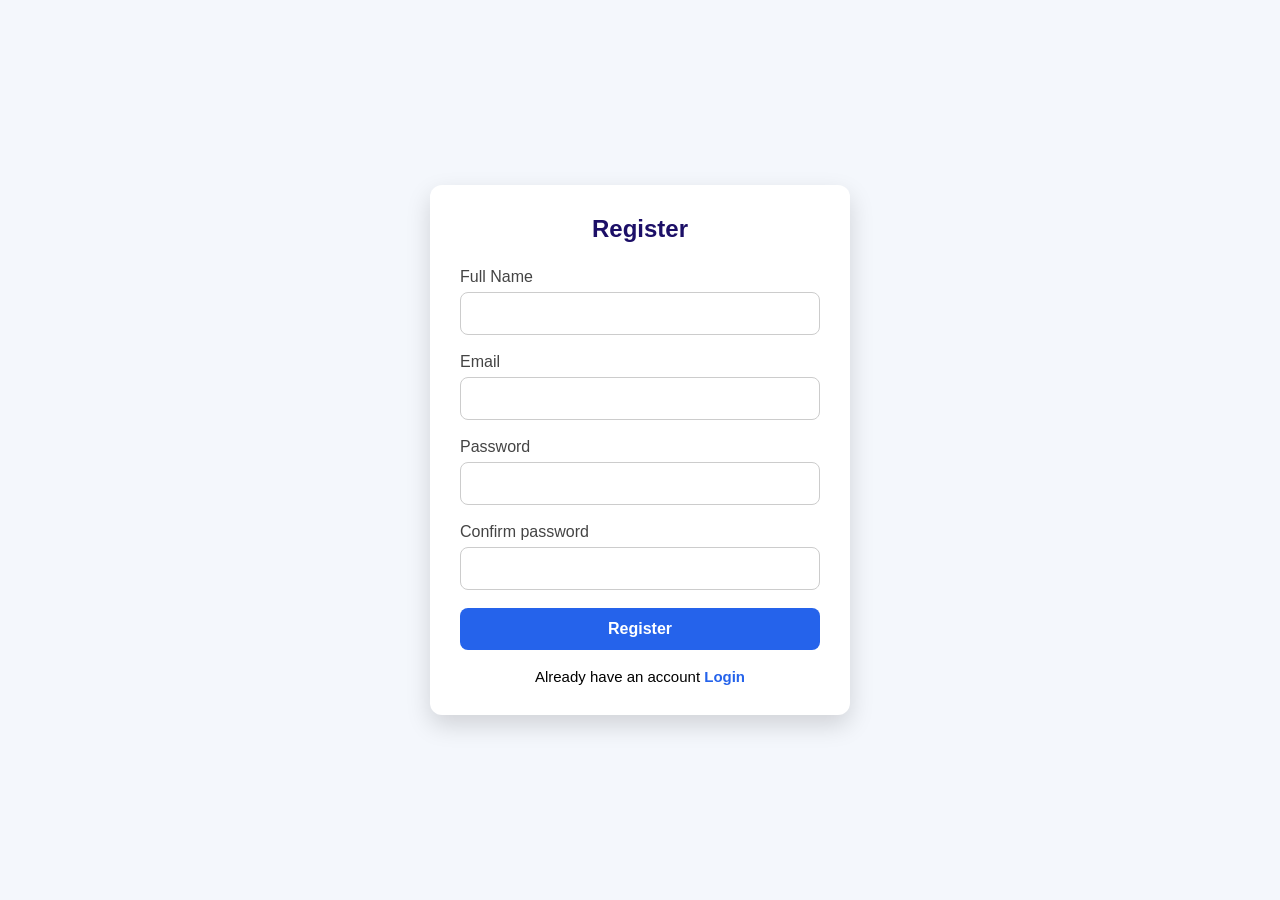
<file: index.html>
<!DOCTYPE html>
<html lang="en">

<head>
    <meta charset="UTF-8">
    <meta name="viewport" content="width=device-width, initial-scale=1.0">
    <title>Register</title>
    <link rel="stylesheet" href="style.css">
</head>

<body>
    <div class="container">
        <div class="card">
            <h2>Register</h2>

            <form id="registerForm">
                <label for="fullName">Full Name</label>
                <input type="text" name="fullName" id="name">

                <label for="email">Email</label>
                <input type="email" name="email" id="email">

                <label for="password">Password</label>
                <input type="password" name="password" id="password">

                <label for="confirmpass">Confirm password</label>
                <input type="password" name="confirmpass" id="confirmPass">

                <button>Register</button>

            </form>
            
              <p class="login-text">
                        Already have an account
                    <a href="login/login.html">Login</a>
                    </p>
                
        </div>
    </div>
    <script src="script.js"></script>
</body>
</html>
</file>
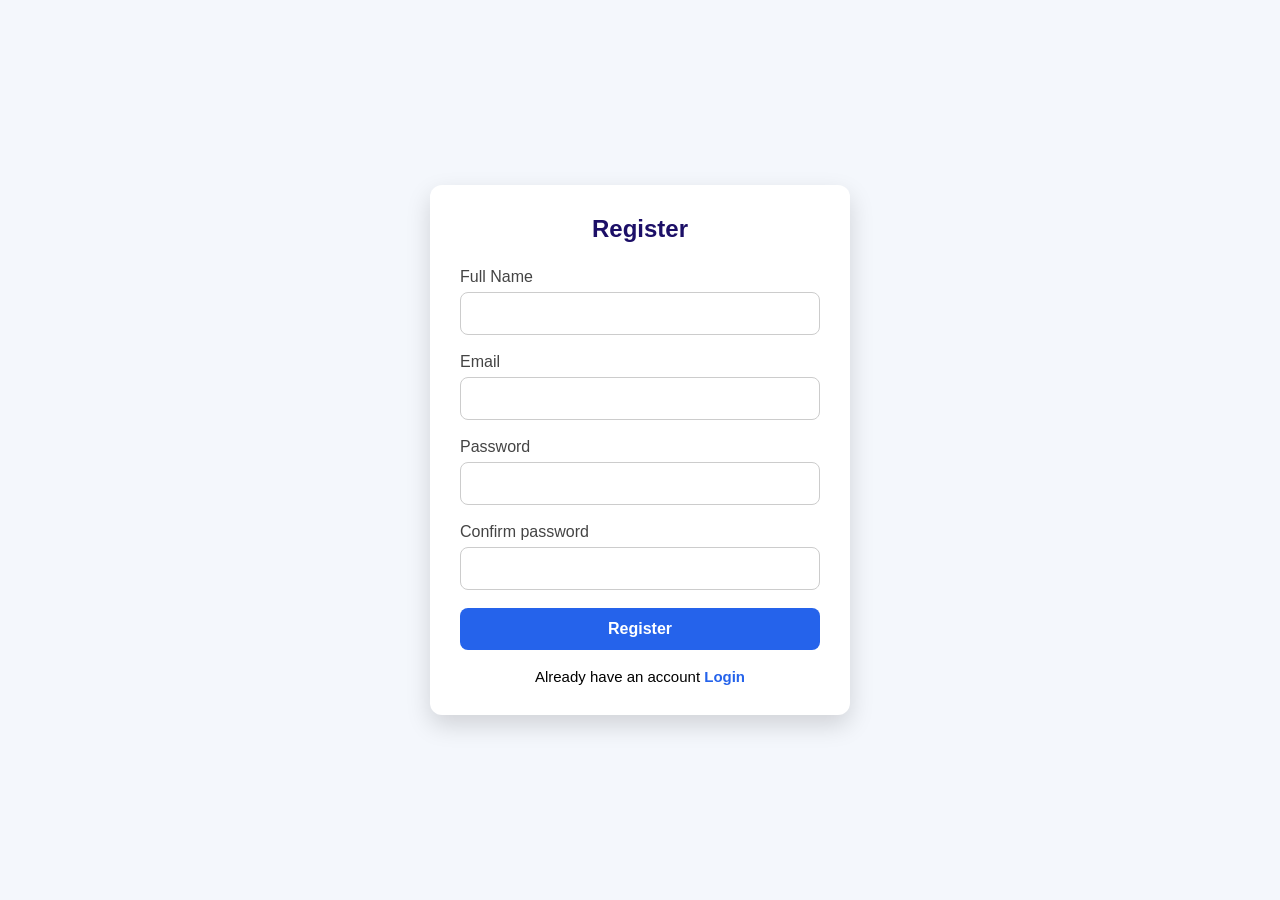
<file: Register/index.html>
<!DOCTYPE html>
<html lang="en">

<head>
    <meta charset="UTF-8">
    <meta name="viewport" content="width=device-width, initial-scale=1.0">
    <title>Register</title>
    <link rel="stylesheet" href="/CSS/style.css">
</head>

<body>
    <div class="container">
        <div class="card">
            <h2>Register</h2>

            <form id="registerForm">
                <label for="fullName">Full Name</label>
                <input type="text" name="fullName" id="name">

                <label for="email">Email</label>
                <input type="email" name="email" id="email">

                <label for="password">Password</label>
                <input type="password" name="password" id="password">

                <label for="confirmpass">Confirm password</label>
                <input type="password" name="confirmpass" id="confirmPass">

                <button>Register</button>

            </form>
            
              <p class="login-text">
                        Already have an account
                    <a href="/login/login.html">Login</a>
                    </p>
                
        </div>
    </div>
</body>
<script src="/Register/register.js"></script>
</html>
</file>
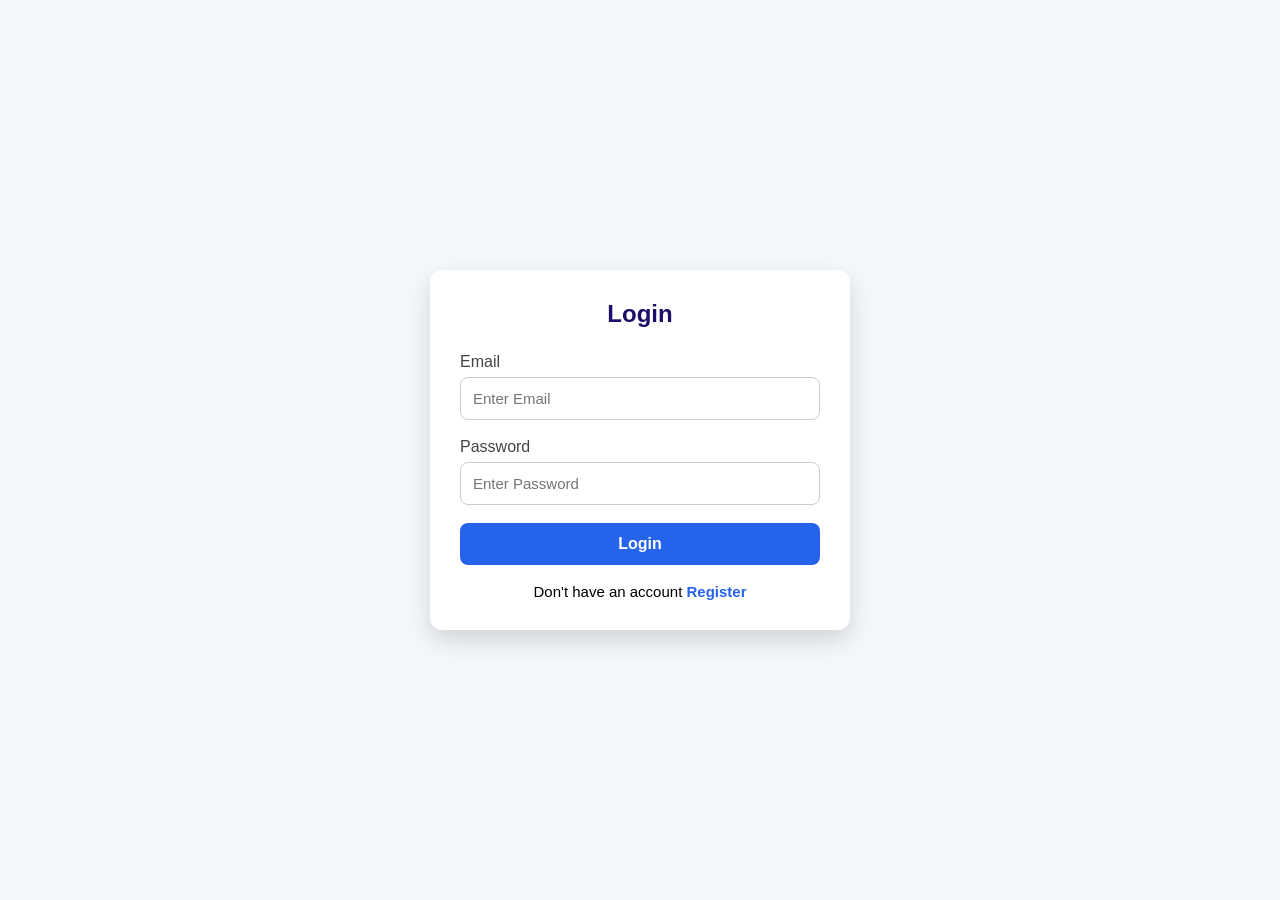
<file: home/home.html>
<!DOCTYPE html>
<html lang="en">
<head>
    <meta charset="UTF-8">
    <meta name="viewport" content="width=device-width, initial-scale=1.0">
    <title>Home</title>
    <link rel="stylesheet" href="../style.css">
</head>
<body>
    <div class="container">
        <div class="card">
            <h2 id="welcomeText">Welcome</h2>

            <button id="logoutBtn">
                Logout
            </button>

        </div>
    </div>
    <script src="home.js"></script>
</body>
</html>
</file>
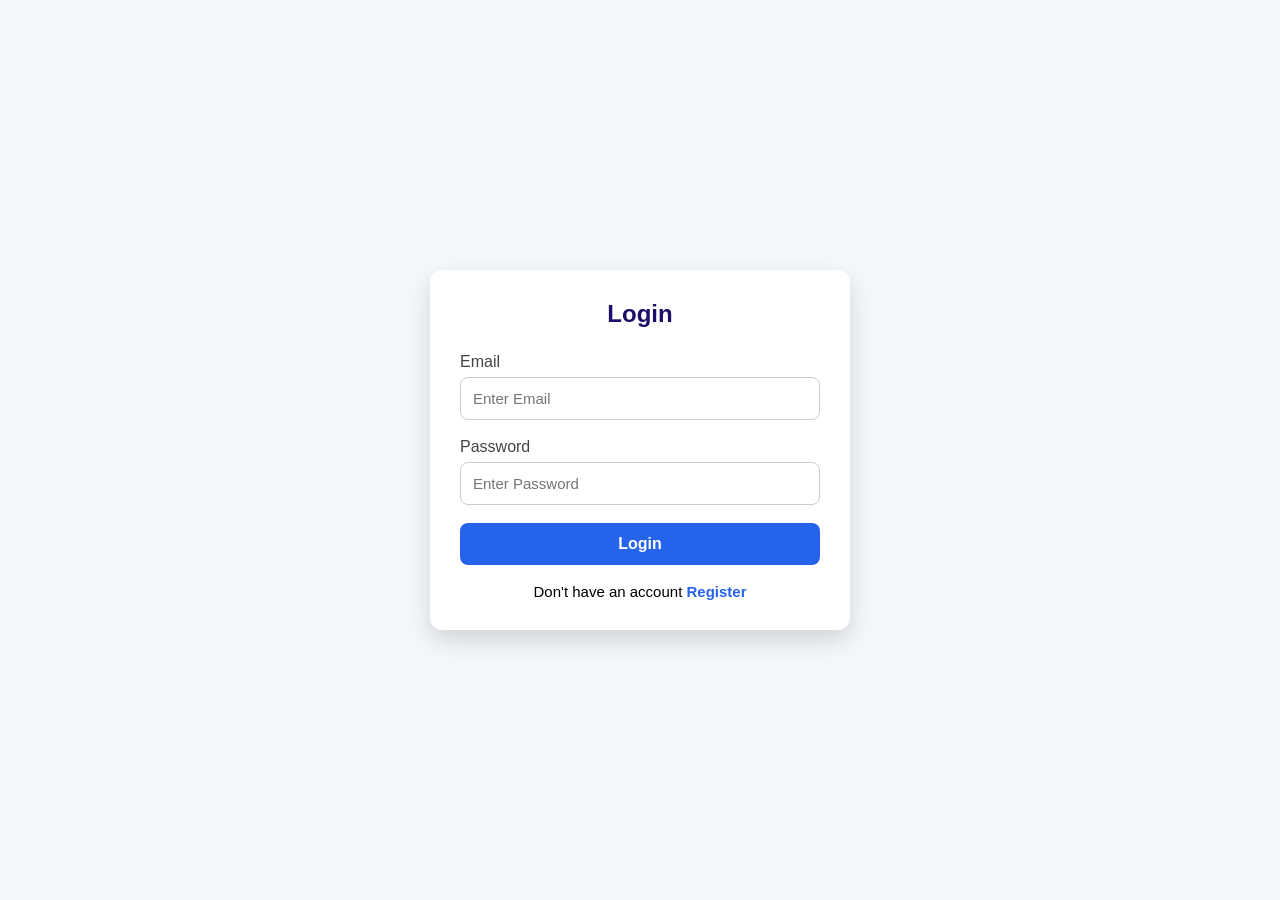
<file: login/login.html>
<!DOCTYPE html>
<html lang="en">
<head>
    <meta charset="UTF-8">
    <meta name="viewport" content="width=device-width, initial-scale=1.0">
    <title>Login</title>
    <link rel="stylesheet" href="../style.css">
</head>
<body>
    <div class="container">
        <div class="card">
            <h2>Login</h2>

            <form id="loginForm">

                <label for="email">Email</label>
                <input type="email" name="email" id="loginEmail" placeholder="Enter Email">

                <label for="password">Password</label>
                <input type="password" name="password" id="loginPassword" placeholder="Enter Password">

                <button type="submit">Login</button>

            </form>
            <p class="login-text">
                Don't have an account
                <a href="../index.html">Register</a>
            </p>
        </div>
    </div>
    <script src="login.js"></script>
</body>
</html>
</file>
<file: style.css>
*{
    padding: 0;
    margin: 0;
    box-sizing: border-box;
    font-family: sans-serif;
}
body{
    background: #f4f7fc;
    display: flex;
    justify-content: center;
    align-items: center;
    min-height: 100vh;
    padding:20px;
}
.container{
    width: 100%;
    display: flex;
    justify-content: center;
    align-items: center;
}
.card{
    background: #fff;
    width: 100%;
    max-width: 420px;
    padding: 30px;
    border-radius: 12px;
    box-shadow: 0 10px 25px rgba(0,0,0,0.15);
}
.card h2{
    text-align: center;
    margin-bottom: 25px;
    color: #1c0f67;
}
label{
    display: block;
    margin-bottom: 6px;
    font-weight: 500;
    color: #444;
}
input{
    width: 100%;
    padding:12px;
    margin-bottom: 18px;
    border: 1px solid #ccc;
    border-radius: 8px;
    outline: none;
    font-size: 15px;
    transition: 0.3s;
}
input:focus{
    border-color: #2563eb;
    box-shadow: 0 0 5px rgba(37,99,235,0.3);
}
button{
    width: 100%;
    padding: 12px;
    background:#2563eb;
    color: white;
    border: none;
    border-radius: 8px;
    font-size: 16px;
    font-weight: 600;
    cursor: pointer;
    transition: 0.3s;
}
button:hover{
    background: #1d4ed8;
}
.login-text{
    text-align: center;
    margin-top: 18px;
    font-size: 15px;
}
.login-text a{
    color: #2563eb;
    text-decoration: none;
    font-weight: 600;
}
.login-text a:hover{
    text-decoration: underline;
}

@media (max-width: 480px) {
    .card{
        padding: 20px;
    }
    .card h2{
        font-size: 24px;
    }
    input{
        padding: 10px;
    }
    button{
        padding: 10px;
    }
}
</file>
<file: CSS/style.css>
*{
    padding: 0;
    margin: 0;
    box-sizing: border-box;
    font-family: sans-serif;
}
body{
    background: #f4f7fc;
    display: flex;
    justify-content: center;
    align-items: center;
    min-height: 100vh;
    padding:20px;
}
.container{
    width: 100%;
    display: flex;
    justify-content: center;
    align-items: center;
}
.card{
    background: #fff;
    width: 100%;
    max-width: 420px;
    padding: 30px;
    border-radius: 12px;
    box-shadow: 0 10px 25px rgba(0,0,0,0.15);
}
.card h2{
    text-align: center;
    margin-bottom: 25px;
    color: #1c0f67;
}
label{
    display: block;
    margin-bottom: 6px;
    font-weight: 500;
    color: #444;
}
input{
    width: 100%;
    padding:12px;
    margin-bottom: 18px;
    border: 1px solid #ccc;
    border-radius: 8px;
    outline: none;
    font-size: 15px;
    transition: 0.3s;
}
input:focus{
    border-color: #2563eb;
    box-shadow: 0 0 5px rgba(37,99,235,0.3);
}
button{
    width: 100%;
    padding: 12px;
    background:#2563eb;
    color: white;
    border: none;
    border-radius: 8px;
    font-size: 16px;
    font-weight: 600;
    cursor: pointer;
    transition: 0.3s;
}
button:hover{
    background: #1d4ed8;
}
.login-text{
    text-align: center;
    margin-top: 18px;
    font-size: 15px;
}
.login-text a{
    color: #2563eb;
    text-decoration: none;
    font-weight: 600;
}
.login-text a:hover{
    text-decoration: underline;
}

@media (max-width: 480px) {
    .card{
        padding: 20px;
    }
    .card h2{
        font-size: 24px;
    }
    input{
        padding: 10px;
    }
    button{
        padding: 10px;
    }
}
</file>
